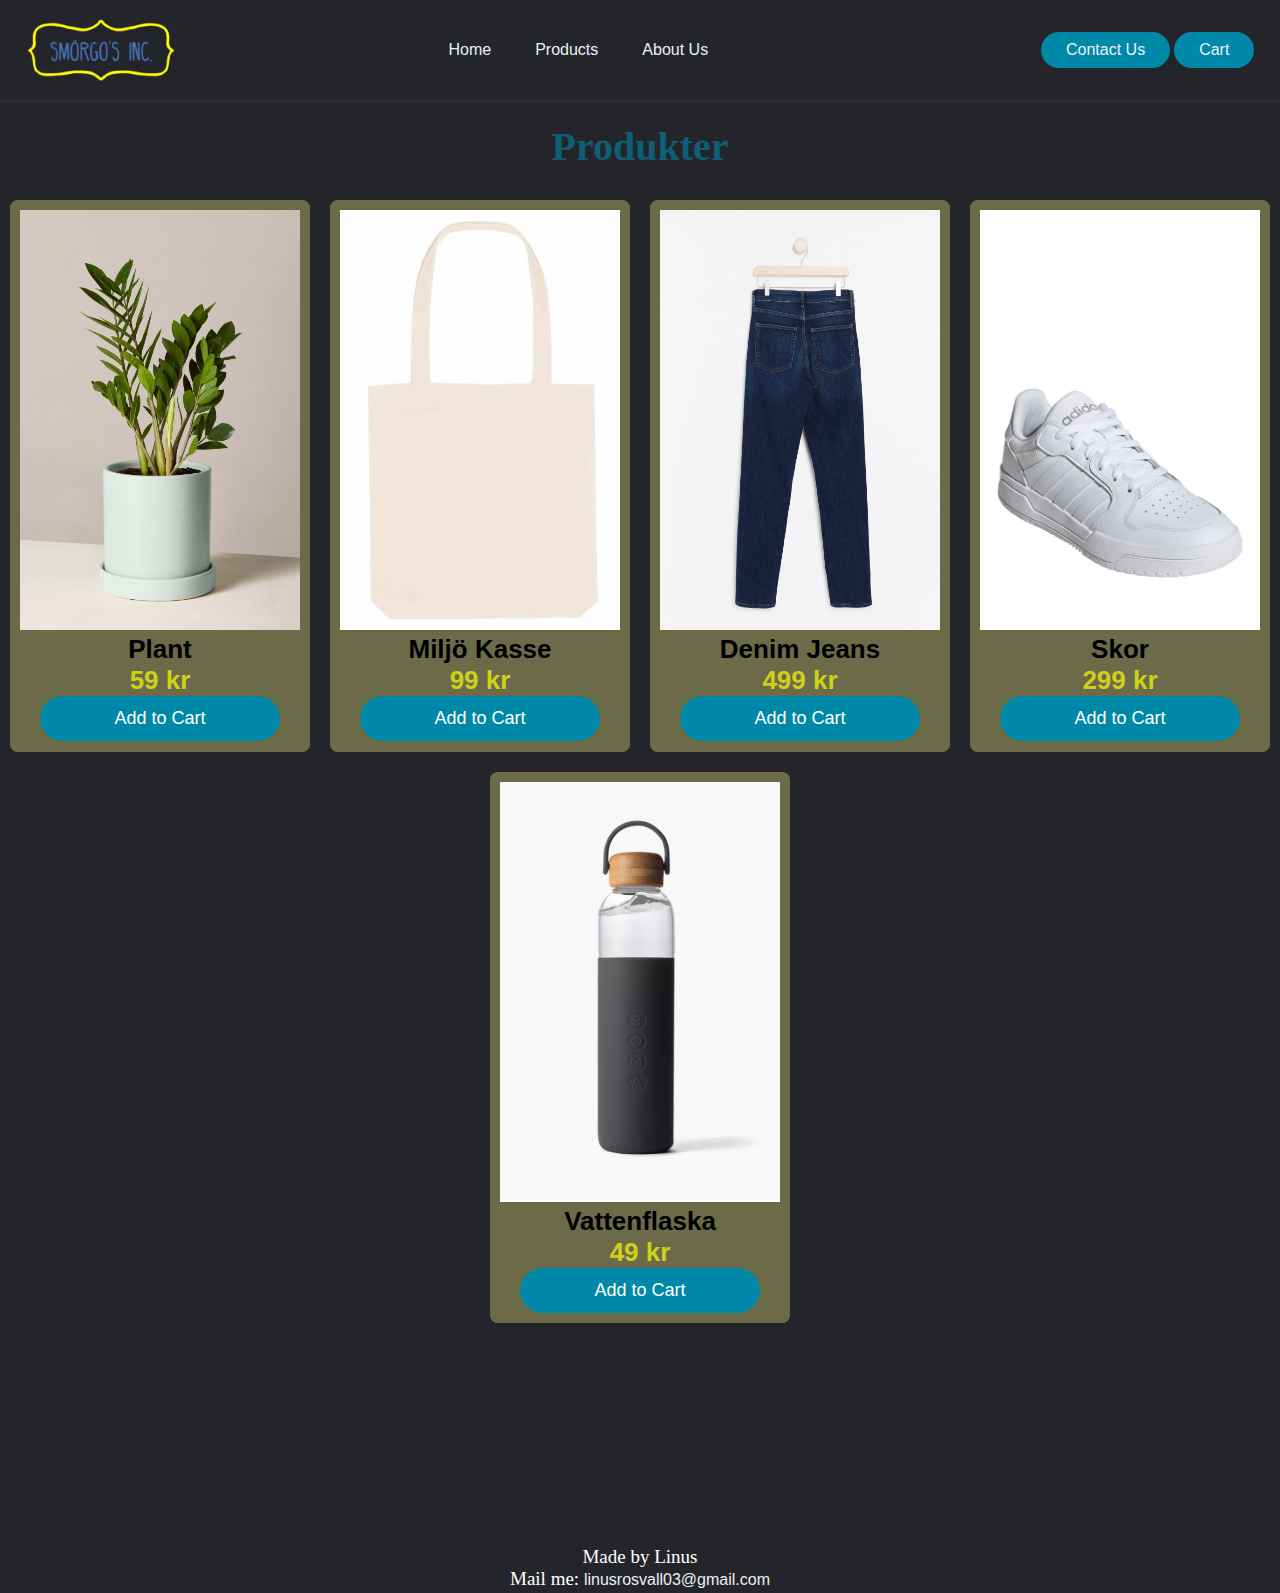
<file: Webbutveckling/Hemsida/flexbox new/index.html>
<!DOCTYPE html>
<html>
    <head>
        <meta charset="utf-8">
        <meta http-equiv="X-UA-Compatible" content="IE=edge">
        <title>Shop</title>
        <meta name="description" content="">
        <meta name="viewport" content="width=device-width, initial-scale=1">
        <link rel="stylesheet" href="style.css">
    </head>
    <body>
    <!-- Här under finns all kod för navbar på hemsidan-->
        <header>
            <img class="logo" src="image/logo.png" alt="logo">
            <nav>
                <ul class="nav_links">
                    <li><a href="#">Home</a></li>
                    <li><a href="#">Products</a></li>
                    <li><a href="#">About Us</a></li>
                </ul>
            </nav>
        <div class="knapp">
            <a class="knapp" href="#"><button>Contact Us</button></a>
            <a class="cart" href="image/shopping-cart (1).svg"><button>Cart</button></a>
        </div>
        </header>

<!--Under detta är alla prudukter placerade under item class-->
<h2>Produkter</h2>    
<div class="container">
        <div class="item">
            <img src="image/plant.jpg" alt="Grön Planta" width="280" height="420">
            <h1>Plant</h1>
            <p class="pris">59 kr</p>
            <p><button>Add to Cart</button></p>
    </div>
        <div class="item">
            <img src="image/bag.jpg" alt="Miljövänlig kasse" width="280" height="420">
            <h1>Miljö Kasse</h1>
            <p class="pris">99 kr</p>
            <p><button>Add to Cart</button></p>
    </div>
        <div class="item">
            <img src="image/jeans.jpg" alt="Denim Jeans" width="280" height="420">
            <h1>Denim Jeans</h1>
            <p class="pris">499 kr</p>
            <p><button>Add to Cart</button></p>
    </div>
        <div class="item">
            <img src="image/skor.jpg" alt="Denim Jeans" width="280" height="420">
            <h1>Skor</h1>
            <p class="pris">299 kr</p>
            <p><button>Add to Cart</button></p>
    </div>
        <div class="item">
            <img src="image/water.png" alt="Denim Jeans" width="280" height="420">
            <h1>Vattenflaska</h1>
            <p class="pris">49 kr</p>
            <p><button>Add to Cart</button></p>
    </div>
</div>
    </body>
    <!--Under denna finns hemsidans footer-->
    <footer>
        <p>Made by Linus</p>
        <p>Mail me: <a href="mailto:zsofia.nemethy@ntig.se"> linusrosvall03@gmail.com</a> </p>
    </footer>
</html>
</file>
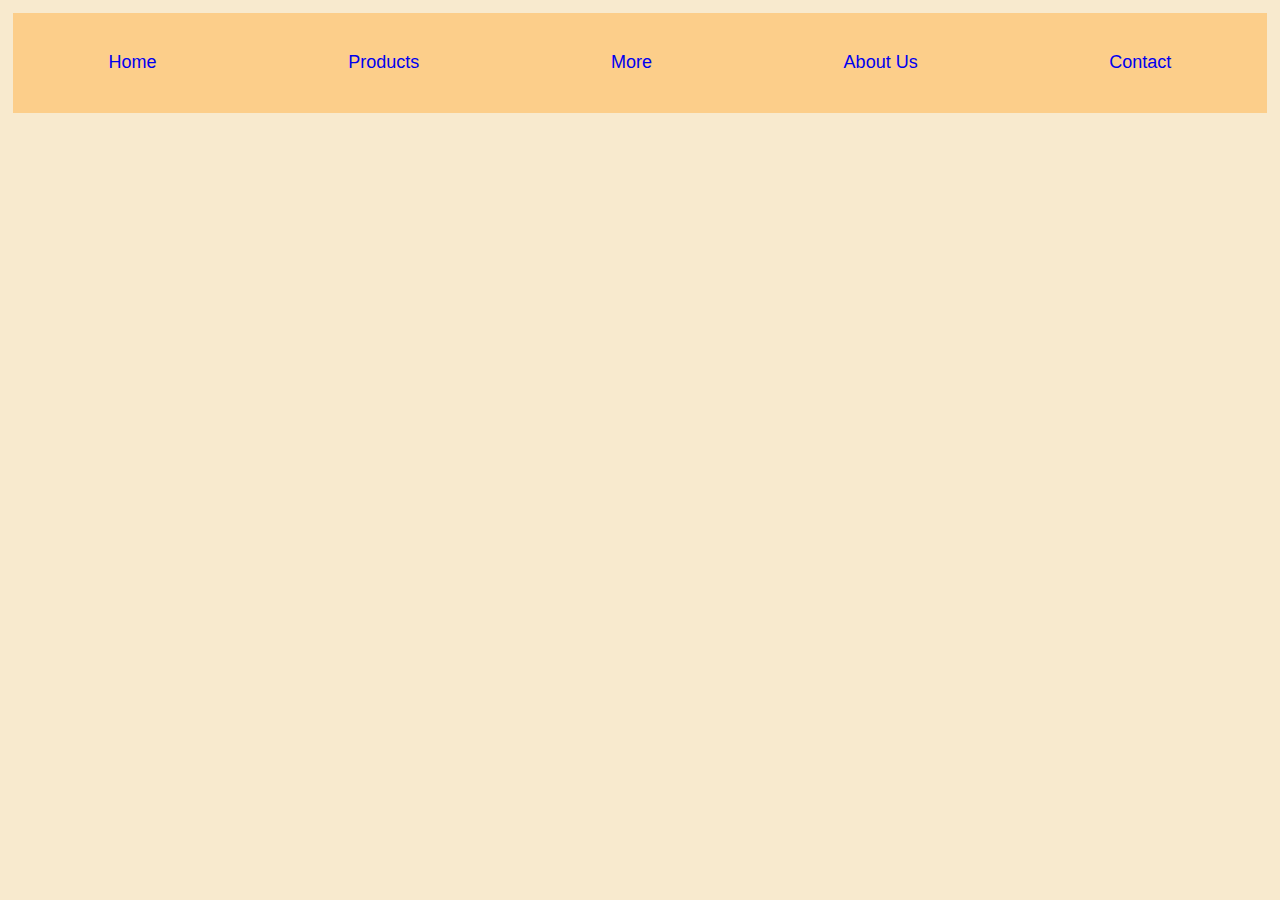
<file: Webbutveckling/Hemsida/Uppgifter/stretch.html>
<!DOCTYPE html>
<html lang="en">
<head>
    <link rel="stylesheet" href="style.css">
    <title> wElCoMe? </title>
    <meta charset="UTF-8">
    <meta name="viewport" content="width=device-width, initial-scale=1.0">
</head>
<body>
    <div class="container">
        <div class="item"> <a href="#home">Home</a>  </div>
        <div class="item"> <a href="#products">Products</a> </div>
        <div class="item"> <a href="#more">More</a> </div>
        <div class="item"> <a href="#aboutus">About Us</a></div>
        <div class="item"> <a href="#contact">Contact</a> </div>
    </div>
    
</body>
</html>
</file>
<file: Webbutveckling/Hemsida/flexbox new/style.css>
@import url('https://fonts.googleapis.com/css2?family=Open+Sans&display=swap');

* {
    box-sizing: border-box;
    margin: 0;
    padding: 0;
}

body {
    background-color: #24252A;
}



li,a,button {
    font-family: "Opensans", sans-serif;
    font-weight: 500;
    font-size: 16px;
    color:#edf0f1;
    text-decoration: none;
}

header {
    display: flex;
    justify-content: space-between;
    align-items: center;
    padding: 15px 2%;
    border-bottom: 4px solid #312d2d;
}

.knapp {
    justify-content: space-between;
    align-items: right;
    margin-left: 30px;
}

.cart {
    background: url(https://www.flaticon.com/svg/static/icons/svg/609/609496.svg);
}

.logo {
    cursor: pointer;
    width: 150px;
}

.nav_links {
    list-style: none;
}

.nav_links li {
    display: inline-block;
    padding: 0px 20px;
}

.nav_links li a {
    transition: all 0.3s ease 0s;
}

.nav_links li a:hover {
    color: cadetblue;
}

button {
    padding: 9px 25px;
    background-color: rgba(0, 136, 169, 1);
    border:none;
    border-radius: 50px;
    cursor: pointer;
    transition: all 0.3s ease 0s;
}

button:hover {
    background-color: rgba(0, 136, 169, 0.6);
}

h2 {
    font-size: 40px;
    margin-top: 20px;
    text-align: center;
    color: rgba(0, 136, 169, 0.6);
}

.container {
    margin-top: 20px;
    display: flex;
    flex-wrap: wrap;
    justify-content: space-around;
  }
  
  .item {
    width: 100%;
    flex-grow: initial;
    padding-bottom: 0.8%; 
    padding-top: 0.8%;
    margin-bottom: 2%;
    max-width: 300px;
    margin:10px;
    text-align: center;
    font-family: arial;
    background-color:#74744ee5;
    border-radius: 2mm;
    
  }

  .item button {
    border: none;
    outline: 0;
    padding: 12px;
    color: white;
    background-color:rgba(0, 136, 169, 1);
    text-align: center;
    cursor: pointer;
    width: 80%;
    font-size: 18px;
  }
  .item button:hover {
    background-color: rgba(0, 136, 169, 0.6);
  }

h1 {
    font-size: 26px;
    font-weight: 600;
}

  .pris {
    color: #ffff00b0;
    font-size: 26px;
    font-weight: bold;
}

footer {
    margin-top: 210px;
    text-align: center;
    padding: 3px;
    color: white;
}

p {
    font-size: 19px;
}
</file>
<file: Webbutveckling/Hemsida/Uppgifter/style.css>
* {
    margin: 0;
    padding: 0;
}
body {
    background-color: rgba(245, 222, 179, 0.651);
}

.container {
    display: flex; 
    margin: 1%;
}

.item {
    display: flex;
    flex-grow: 1;
    height: 100px;
    justify-content: center;
    align-items: center;
    background-color: rgb(252, 206, 138);
    font-size: 18px;
    color: black;
    font-family: Impact, Haettenschweiler, 'Arial Narrow Bold', sans-serif;
    border: 2px solids black;
}   

.item :hover {
    color: whitesmoke; 
}

a:link {
  text-decoration: none;  
}
</file>
